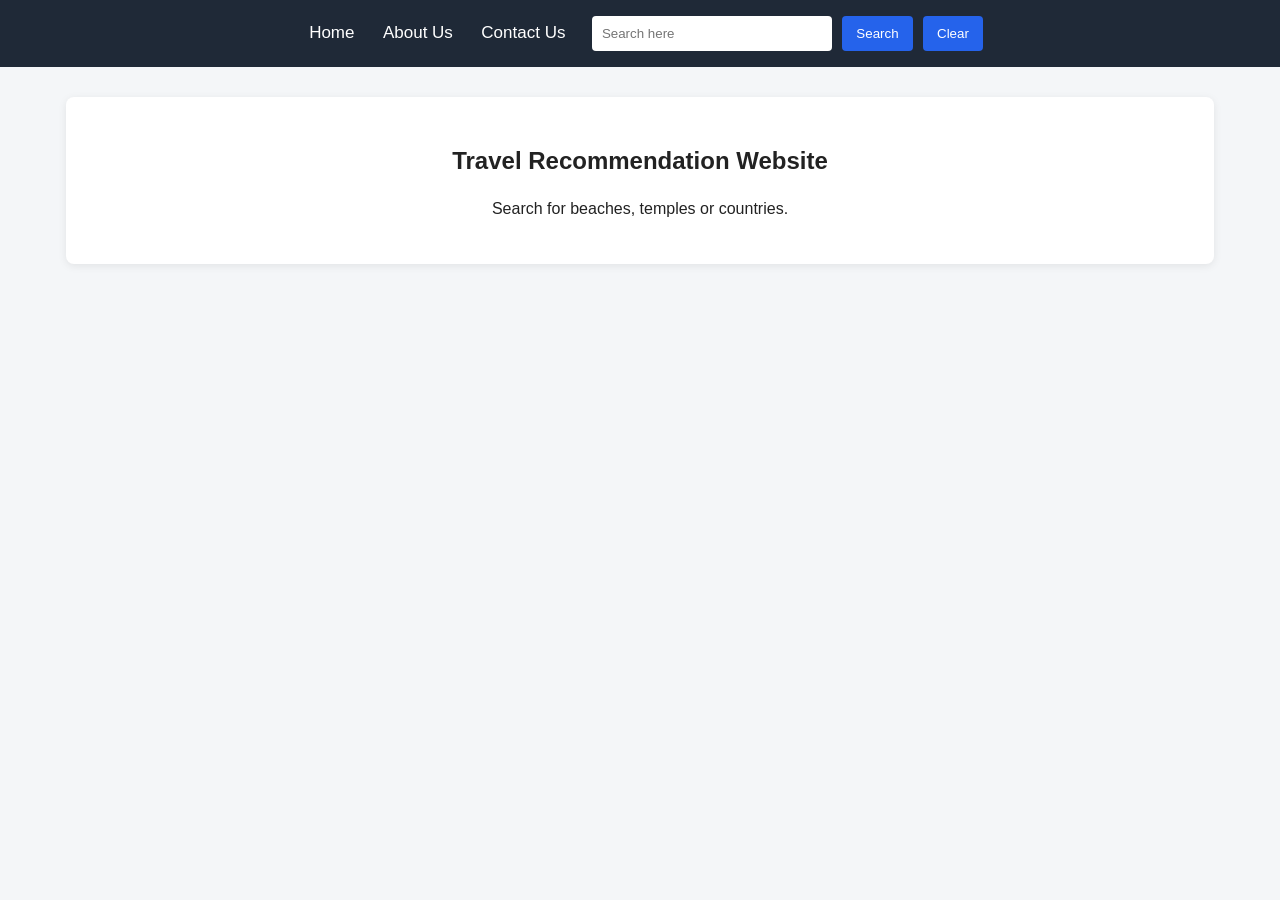
<file: index.html>
<!DOCTYPE html>
<html lang="en">
<head>
<meta charset="UTF-8">
<meta name="viewport" content="width=device-width, initial-scale=1.0">
<title>Travel Recommendation</title>
<link rel="stylesheet" href="style.css">
</head>

<body>

<nav>
    <a href="index.html">Home</a>
    <a href="about.html">About Us</a>
    <a href="contact.html">Contact Us</a>

    <input type="text" id="search" placeholder="Search here">
    <button onclick="showPlaces()">Search</button>
    <button onclick="clearData()">Clear</button>
</nav>

<section>
    <h1>Travel Recommendation Website</h1>
    <p>Search for beaches, temples or countries.</p>

    <div id="result"></div>
</section>

<script>
function showPlaces() {

    let text = document.getElementById("search").value.toLowerCase();
    let output = document.getElementById("result");

    if (text == "beach") {
        output.innerHTML =
        "<h2>Beach Places</h2>" +
        "<h3>Bora Bora Beach</h3>" +
        "<img src='https://images.unsplash.com/photo-1507525428034-b723cf961d3e?w=400'>" +
        "<h3>Maldives Beach</h3>" +
        "<img src='https://images.unsplash.com/photo-1519046904884-53103b34b206?w=400'>";
    }

else if (text == "temple") {
    output.innerHTML =
    "<h2>Temple Places</h2>" +
    "<h3>Golden Temple</h3>" +
    "<img src='https://images.unsplash.com/photo-1609947017136-9daf32a5eb16?w=400'>" +
    "<h3>Angkor Wat</h3>" +
    "<img src='https://lh3.googleusercontent.com/gps-cs-s/APNQkAHj8Pla7ZJrYWZvTeXRIK34pVAwqmAEeuNjoamzTQzHbWGLMSTn807ueALoyXaw7EG6U6ZRlQQHLZv3KwgRqtr1F6LuNXNtAuRMmVIzyrhEkCfmmeHP4bIapyKt6nQ8ZNjQZQYs=s1360-w1360-h1020-rw'>";
}

    else if (text == "country") {
        output.innerHTML =
        "<h2>Country Places</h2>" +
        "<h3>Japan</h3>" +
        "<img src='https://images.unsplash.com/photo-1492571350019-22de08371fd3?w=400'>" +
        "<h3>Switzerland</h3>" +
        "<img src='https://images.unsplash.com/photo-1527668752968-14dc70a27c95?w=400'>";
    }

    else {
        output.innerHTML = "<p>No result found</p>";
    }
}

function clearData() {
    document.getElementById("search").value = "";
    document.getElementById("result").innerHTML = "";
}
</script>

</body>
</html>
</file>
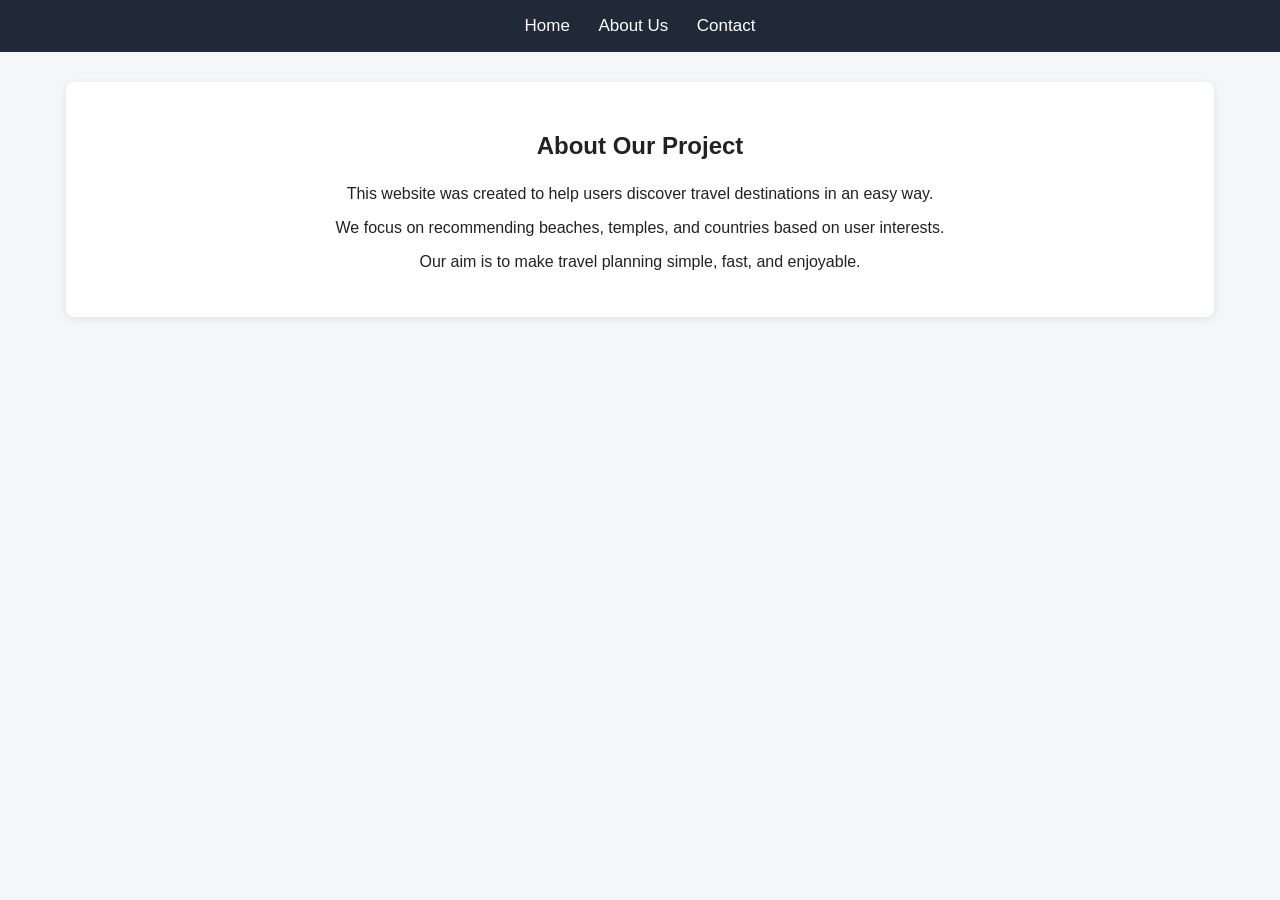
<file: about.html>
<!DOCTYPE html>
<html lang="en">
<head>
<meta charset="UTF-8">
<meta name="viewport" content="width=device-width, initial-scale=1.0">
<title>About Us</title>
<link rel="stylesheet" href="style.css">
</head>
<body>

<nav>
<a href="index.html">Home</a>
<a href="about.html">About Us</a>
<a href="contact.html">Contact</a>
</nav>

<section>
<h1>About Our Project</h1>
<p>
This website was created to help users discover travel destinations in an easy way.
</p>

<p>
We focus on recommending beaches, temples, and countries based on user interests.
</p>

<p>
Our aim is to make travel planning simple, fast, and enjoyable.
</p>
</section>

</body>
</html>
</file>
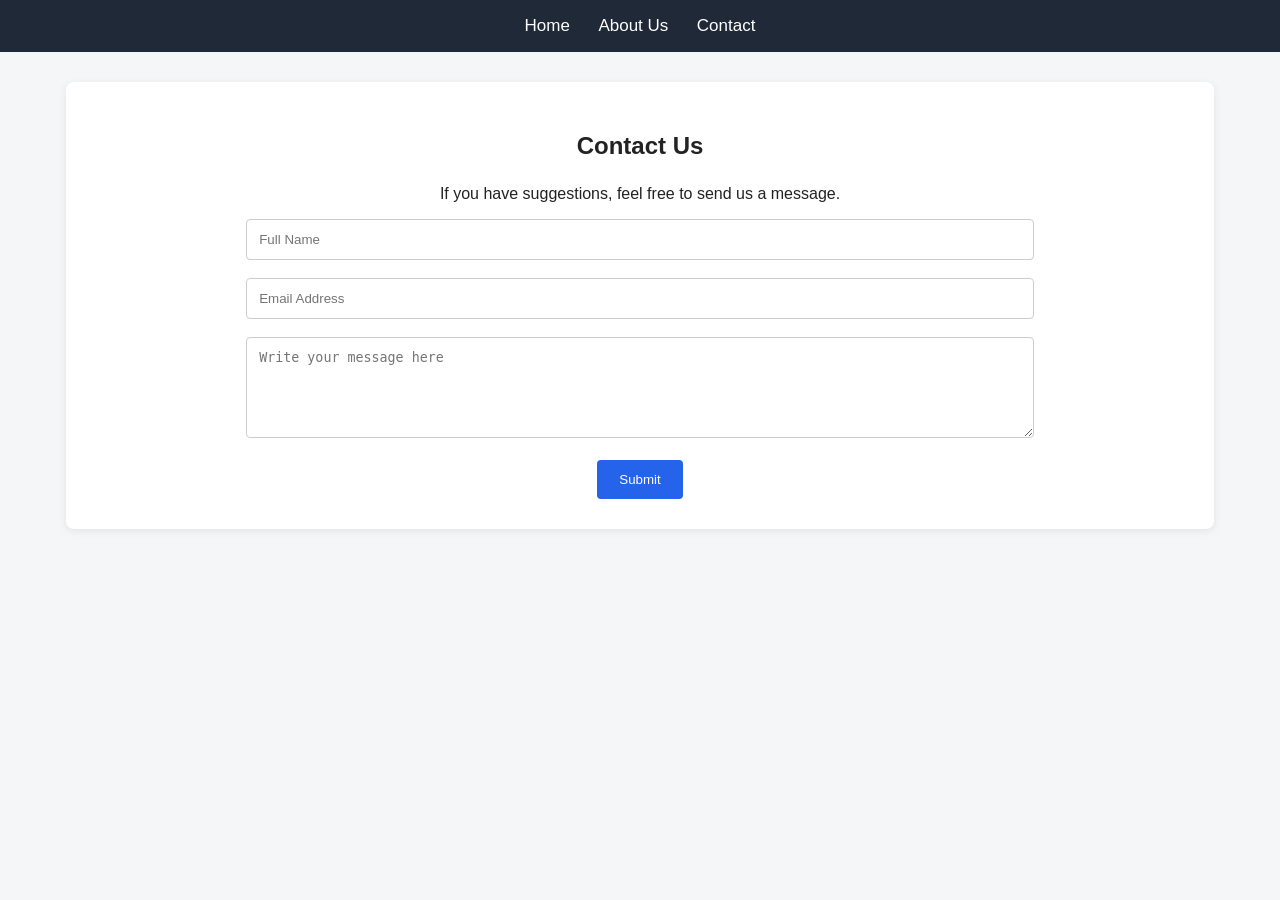
<file: contact.html>
<!DOCTYPE html>
<html lang="en">
<head>
<meta charset="UTF-8">
<meta name="viewport" content="width=device-width, initial-scale=1.0">
<title>Contact Us</title>
<link rel="stylesheet" href="style.css">
</head>
<body>

<nav>
<a href="index.html">Home</a>
<a href="about.html">About Us</a>
<a href="contact.html">Contact</a>
</nav>

<section>
<h1>Contact Us</h1>
<p>If you have suggestions, feel free to send us a message.</p>

<form>
<input type="text" placeholder="Full Name" required><br><br>
<input type="email" placeholder="Email Address" required><br><br>
<textarea rows="5" placeholder="Write your message here"></textarea><br><br>
<button type="submit">Submit</button>
</form>

</section>

</body>
</html>
</file>
<file: style.css>
body{
    margin:0;
    font-family: Arial, sans-serif;
    background:#f4f6f8;
    color:#222;
}

nav{
    background:#1f2937;
    padding:16px;
    text-align:center;
}

nav a{
    color:white;
    text-decoration:none;
    margin:0 12px;
    font-size:17px;
}

nav a:hover{
    text-decoration:underline;
}

nav input{
    padding:10px;
    width:220px;
    border:none;
    border-radius:4px;
    margin-left:10px;
}

nav button{
    padding:10px 14px;
    margin-left:6px;
    border:none;
    border-radius:4px;
    cursor:pointer;
    background:#2563eb;
    color:white;
}

nav button:hover{
    background:#1d4ed8;
}

section{
    background:white;
    width:85%;
    margin:30px auto;
    padding:30px;
    border-radius:8px;
    box-shadow:0 2px 8px rgba(0,0,0,0.08);
    text-align:center;
}

h1{
    margin-bottom:25px;
}

h3{
    margin-top:25px;
    margin-bottom:10px;
}

img{
    width:320px;
    height:220px;
    object-fit:cover;
    border-radius:10px;
    margin:10px;
}

input, textarea{
    width:70%;
    padding:12px;
    border:1px solid #ccc;
    border-radius:4px;
}

textarea{
    resize:vertical;
}

button{
    background:#2563eb;
    color:white;
    border:none;
    padding:12px 22px;
    border-radius:4px;
    cursor:pointer;
}

button:hover{
    background:#1d4ed8;
}
</file>
